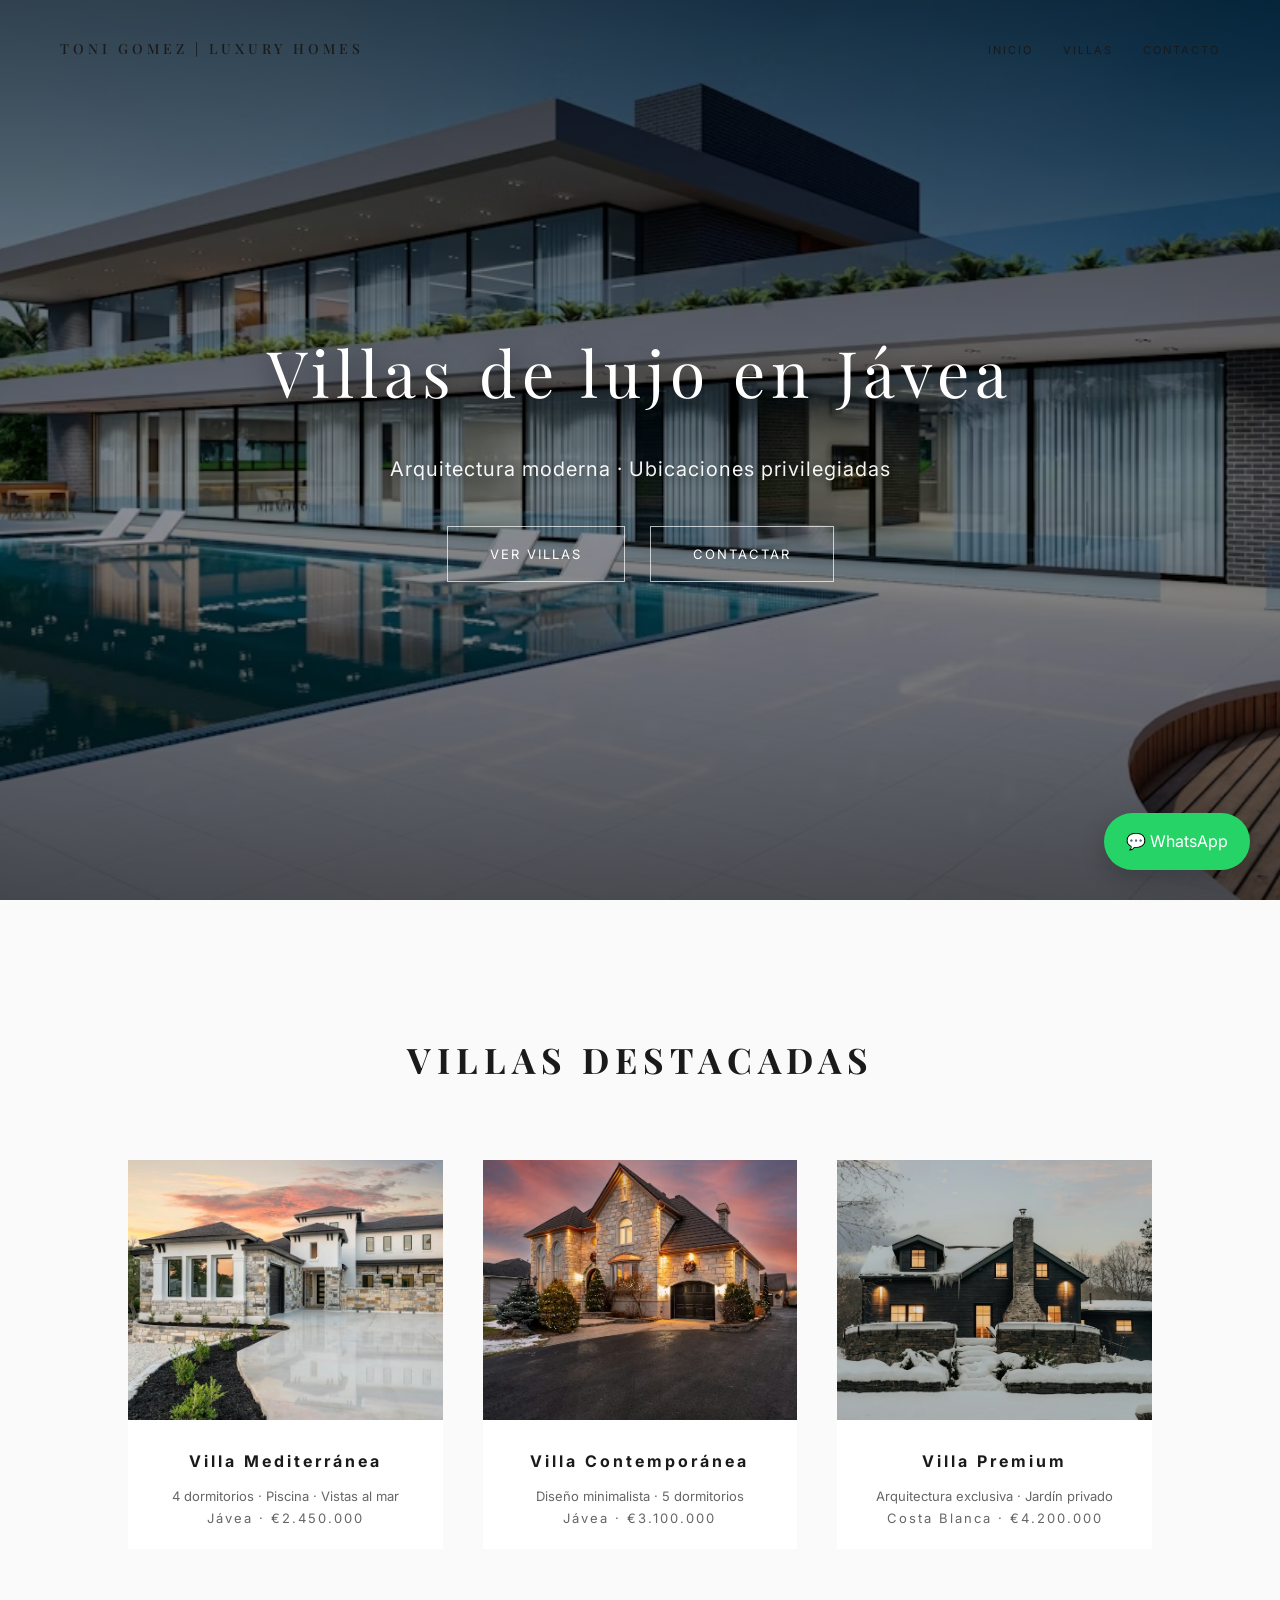
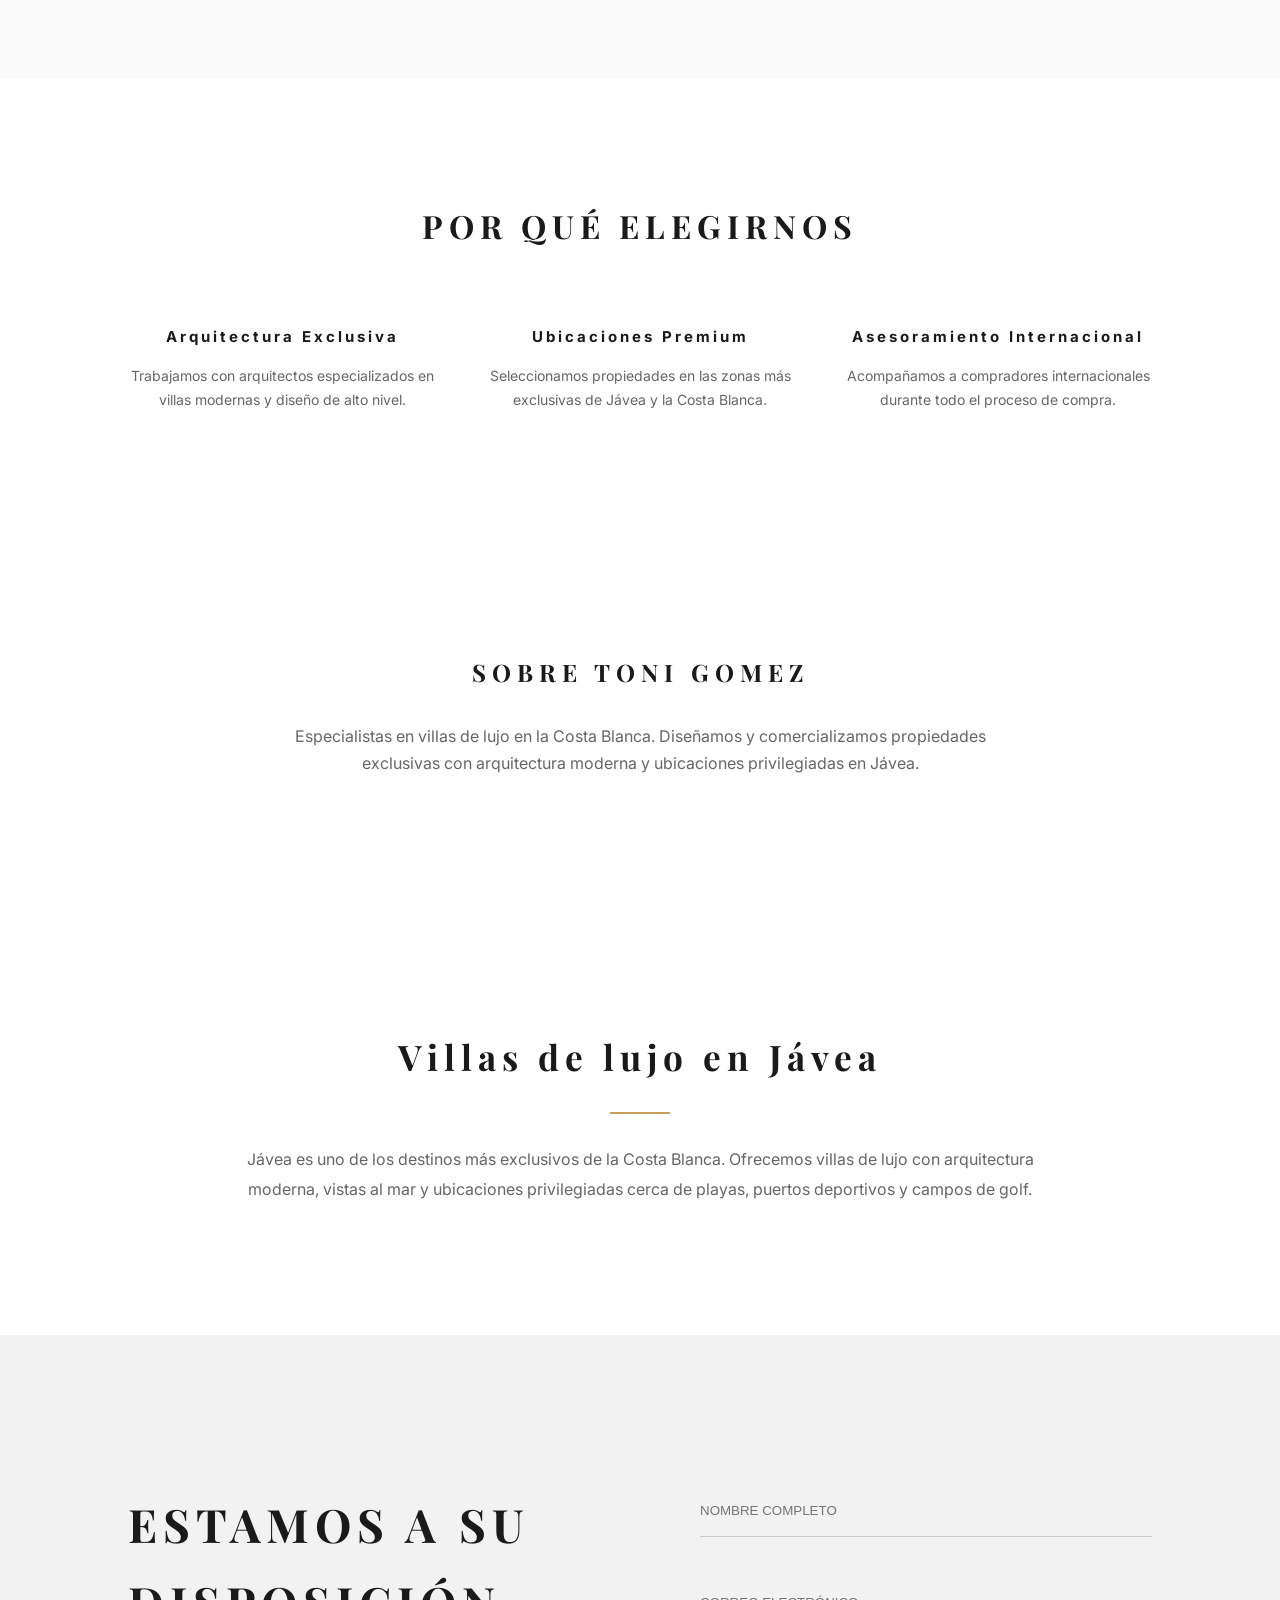
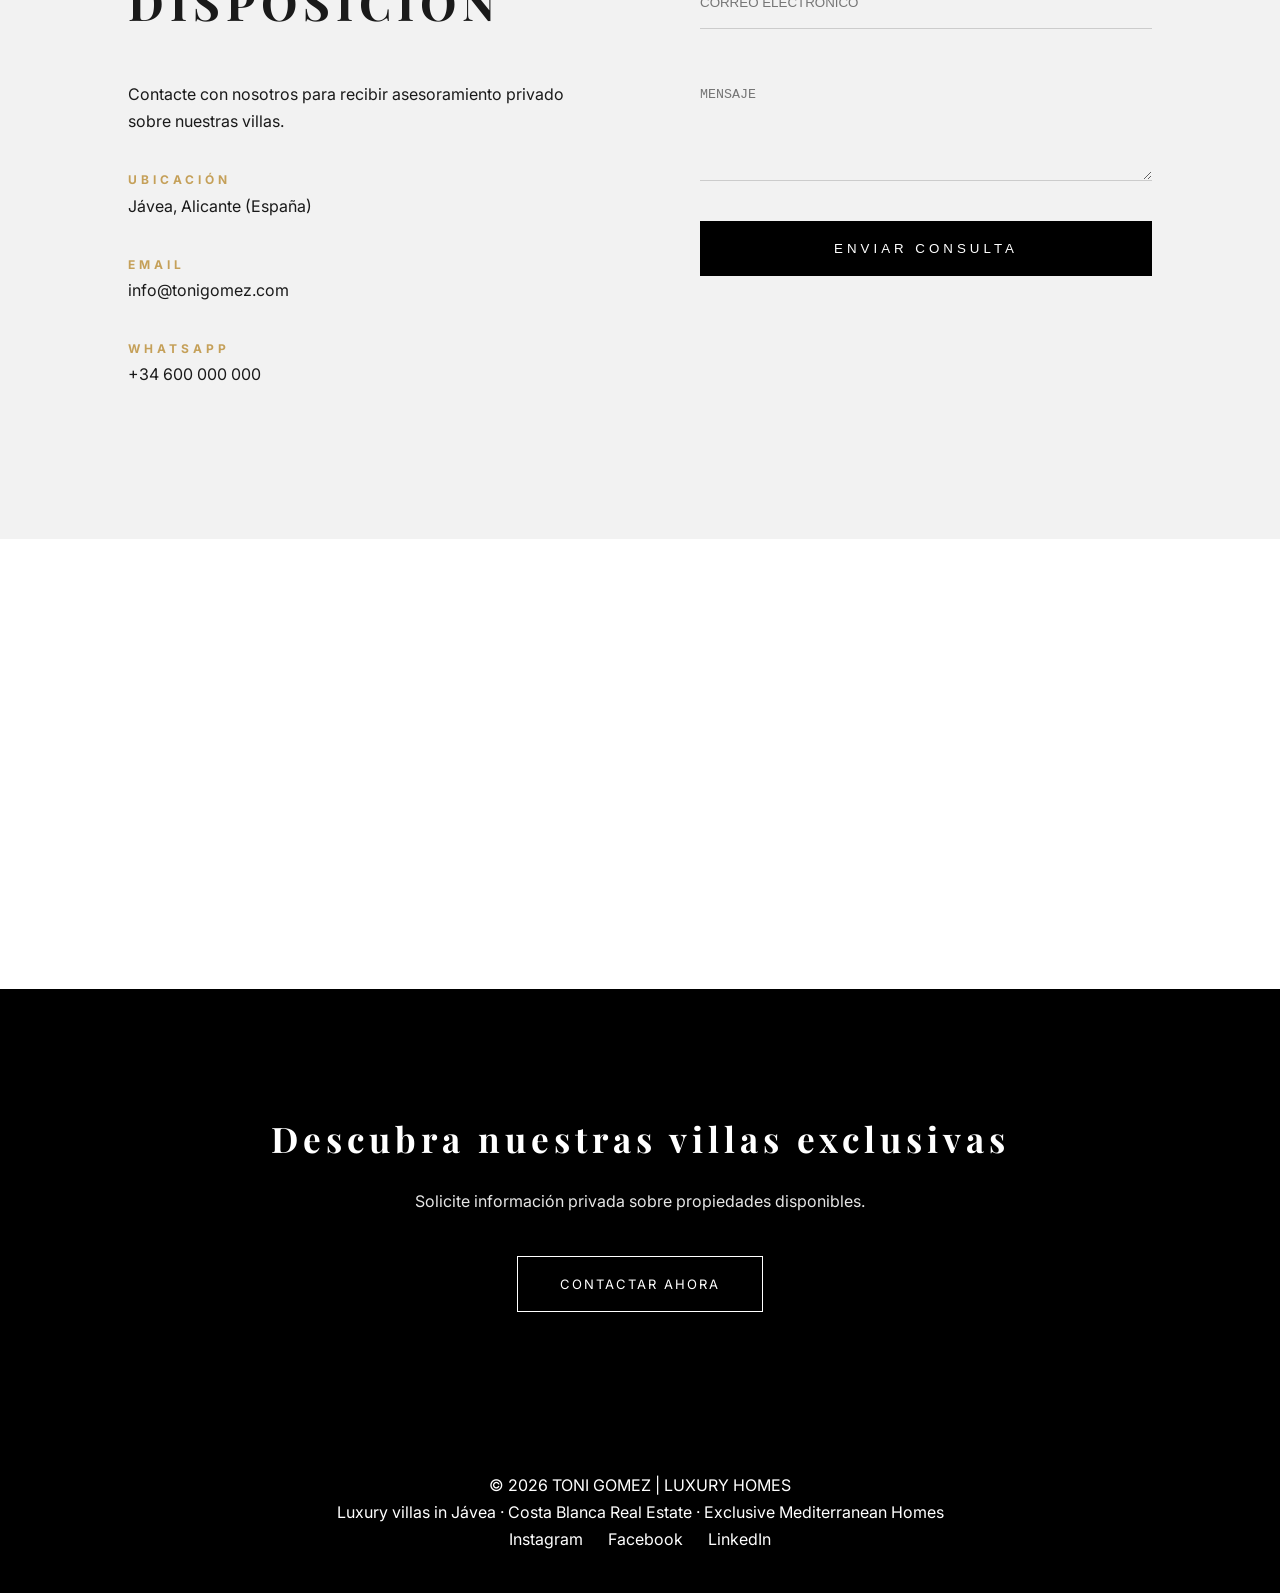
<file: index.html>
<!DOCTYPE html>
<html lang="es">

<head>

<meta charset="UTF-8">
<meta name="viewport" content="width=device-width, initial-scale=1.0">

<!-- NUEVO: mejora accesibilidad mobile -->
<meta name="viewport" content="width=device-width, initial-scale=1, maximum-scale=5">

<title>Toni Gomez | Luxury Villas en Jávea - Costa Blanca</title>

<meta name="description" content="Villas de lujo en Jávea y Costa Blanca. Arquitectura moderna, vistas al mar y propiedades exclusivas.">
<meta name="keywords" content="villas lujo Jávea, inmobiliaria Jávea, luxury villas Costa Blanca, villas modernas Jávea">
<meta name="author" content="Toni Gomez">

<link rel="canonical" href="https://tonigomez.com">

<link rel="icon" type="image/png" sizes="32x32" href="imagenes/favicon.png">
<link rel="icon" type="image/png" sizes="16x16" href="imagenes/favicon.png">

<!-- NUEVO: icono para iPhone -->
<link rel="apple-touch-icon" sizes="180x180" href="imagenes/favicon.png">

<!-- Open Graph -->

<meta property="og:title" content="Toni Gomez | Luxury Homes">
<meta property="og:description" content="Villas exclusivas en Jávea y Costa Blanca. Arquitectura moderna y ubicaciones premium.">
<meta property="og:image" content="https://tonigomez.com/imagenes/og-image.jpg">
<meta property="og:type" content="website">

<!-- NUEVO -->
<meta property="og:url" content="https://tonigomez.com">

<!-- NUEVO Twitter sharing -->
<meta name="twitter:card" content="summary_large_image">
<meta name="twitter:title" content="Toni Gomez | Luxury Homes">
<meta name="twitter:description" content="Villas exclusivas en Jávea y Costa Blanca.">
<meta name="twitter:image" content="https://tonigomez.com/imagenes/og-image.jpg">

<link rel="stylesheet" href="style.css">

<!-- Google Fonts -->

<link rel="preconnect" href="https://fonts.googleapis.com">
<link rel="preconnect" href="https://fonts.gstatic.com" crossorigin>

<link href="https://fonts.googleapis.com/css2?family=Playfair+Display:wght@500;700&family=Inter:wght@300;400;500&display=swap" rel="stylesheet">

</head>

<body>


<!-- HEADER -->

<header id="navbar">

<div class="logo">TONI GOMEZ | LUXURY HOMES</div>

<!-- NUEVO: enlace SEO -->
<!--
<div class="logo">
<a href="/">TONI GOMEZ | LUXURY HOMES</a>
</div>
-->

<nav>
<ul>

<li><a href="index.html">INICIO</a></li>
<li><a href="villas.html">VILLAS</a></li>
<li><a href="#contacto">CONTACTO</a></li>

</ul>
</nav>

</header>



<!-- HERO -->

<section class="hero">

<div class="hero-overlay"></div>

<div class="hero-content">

<h1>Villas de lujo en Jávea</h1>

<p class="hero-subtitle">
Arquitectura moderna · Ubicaciones privilegiadas
</p>

<div class="hero-buttons">

<a href="villas.html" class="btn-outline">
VER VILLAS
</a>

<a href="contacto.html" class="btn-outline">
CONTACTAR
</a>

</div>

</div>

</section>



<!-- VILLAS DESTACADAS -->

<section class="featured">

<h2>VILLAS DESTACADAS</h2>

<div class="featured-grid">

<div class="featured-card">

<img src="imagenes/1.jpg" alt="Villa de lujo mediterránea en Jávea con piscina y vistas al mar" loading="lazy">

<h3>Villa Mediterránea</h3>

<p>4 dormitorios · Piscina · Vistas al mar</p>

<p class="villa-price">Jávea · €2.450.000</p>

</div>


<div class="featured-card">

<img src="imagenes/2.jpg" alt="Villa contemporánea de lujo en Jávea con arquitectura minimalista" loading="lazy">

<h3>Villa Contemporánea</h3>

<p>Diseño minimalista · 5 dormitorios</p>

<p class="villa-price">Jávea · €3.100.000</p>

</div>


<div class="featured-card">

<img src="imagenes/3.jpg" alt="Villa premium moderna en Costa Blanca con jardín privado" loading="lazy">

<h3>Villa Premium</h3>

<p>Arquitectura exclusiva · Jardín privado</p>

<p class="villa-price">Costa Blanca · €4.200.000</p>

</div>

</div>

</section>



<!-- WHY CHOOSE US -->

<section class="why-us">

<h2>POR QUÉ ELEGIRNOS</h2>

<div class="why-grid">

<div>

<h3>Arquitectura Exclusiva</h3>

<p>Trabajamos con arquitectos especializados en villas modernas y diseño de alto nivel.</p>

</div>

<div>

<h3>Ubicaciones Premium</h3>

<p>Seleccionamos propiedades en las zonas más exclusivas de Jávea y la Costa Blanca.</p>

</div>

<div>

<h3>Asesoramiento Internacional</h3>

<p>Acompañamos a compradores internacionales durante todo el proceso de compra.</p>

</div>

</div>

</section>



<!-- SOBRE NOSOTROS -->

<section class="about">

<div class="about-container">

<h2>SOBRE TONI GOMEZ</h2>

<p>

Especialistas en villas de lujo en la Costa Blanca.
Diseñamos y comercializamos propiedades exclusivas con arquitectura moderna
y ubicaciones privilegiadas en Jávea.

</p>

</div>

</section>


<!-- NUEVO BLOQUE SEO -->

<section class="seo-text">

<div class="seo-container">

<h2>Villas de lujo en Jávea</h2>

<p>
Jávea es uno de los destinos más exclusivos de la Costa Blanca.
Ofrecemos villas de lujo con arquitectura moderna, vistas al mar
y ubicaciones privilegiadas cerca de playas, puertos deportivos
y campos de golf.
</p>

</div>

</section>



<!-- CONTACTO -->

<section id="contacto" class="contact-section">

<div class="contact-container">


<div class="contact-info">

<h2>
ESTAMOS A SU
<span>DISPOSICIÓN</span>
</h2>

<p>
Contacte con nosotros para recibir asesoramiento privado sobre nuestras villas.
</p>

<div class="info-item">
<strong>UBICACIÓN</strong>
<p>Jávea, Alicante (España)</p>
</div>

<div class="info-item">
<strong>EMAIL</strong>
<p>info@tonigomez.com</p>
</div>

<div class="info-item">
<strong>WHATSAPP</strong>
<p>+34 600 000 000</p>
</div>

</div>



<div class="contact-form">

<form action="enviar.php" method="POST">

<input type="text" name="nombre" placeholder="NOMBRE COMPLETO" required>

<input type="email" name="email" placeholder="CORREO ELECTRÓNICO" required>

<textarea name="mensaje" placeholder="MENSAJE" rows="5"></textarea>

<button class="btn-dark">ENVIAR CONSULTA</button>

</form>

</div>


</div>

</section>



<!-- MAPA -->

<section class="map-section">

<div class="map-container">

<iframe 
src="https://www.google.com/maps?q=Javea+Alicante&output=embed"
width="100%"
height="450"
style="border:0;"
loading="lazy">
</iframe>

</div>

</section>



<!-- CTA FINAL -->

<section class="cta">

<h2>Descubra nuestras villas exclusivas</h2>

<p>Solicite información privada sobre propiedades disponibles.</p>

<a href="#contacto" class="btn">CONTACTAR AHORA</a>

</section>



<!-- FOOTER -->

<footer class="footer">

<p>© 2026 TONI GOMEZ | LUXURY HOMES</p>

<!-- NUEVO SEO -->
<p>Luxury villas in Jávea · Costa Blanca Real Estate · Exclusive Mediterranean Homes</p>

<div class="socials">

<a href="#">Instagram</a>
<a href="#">Facebook</a>
<a href="#">LinkedIn</a>

</div>

</footer>



<!-- BOTÓN WHATSAPP -->

<a href="https://wa.me/34600000000?text=Hola%20me%20gustaría%20recibir%20información%20sobre%20sus%20villas%20disponibles" target="_blank" class="whatsapp-float">
💬 WhatsApp
</a>



<!-- DATOS ESTRUCTURADOS SEO -->

<script type="application/ld+json">
{
 "@context": "https://schema.org",
 "@type": "RealEstateAgent",
 "name": "Toni Gomez Luxury Homes",
 "image": "https://tonigomez.com/imagenes/og-image.jpg",
 "url": "https://tonigomez.com",
 "telephone": "+34600000000",
 "address": {
   "@type": "PostalAddress",
   "addressLocality": "Jávea",
   "addressRegion": "Alicante",
   "addressCountry": "Spain"
 },
 "areaServed": "Costa Blanca",
 "sameAs": [
  "https://instagram.com",
  "https://facebook.com",
  "https://linkedin.com"
 ]
}
</script>

<script src="script.js"></script>

</body>

</html>
</file>
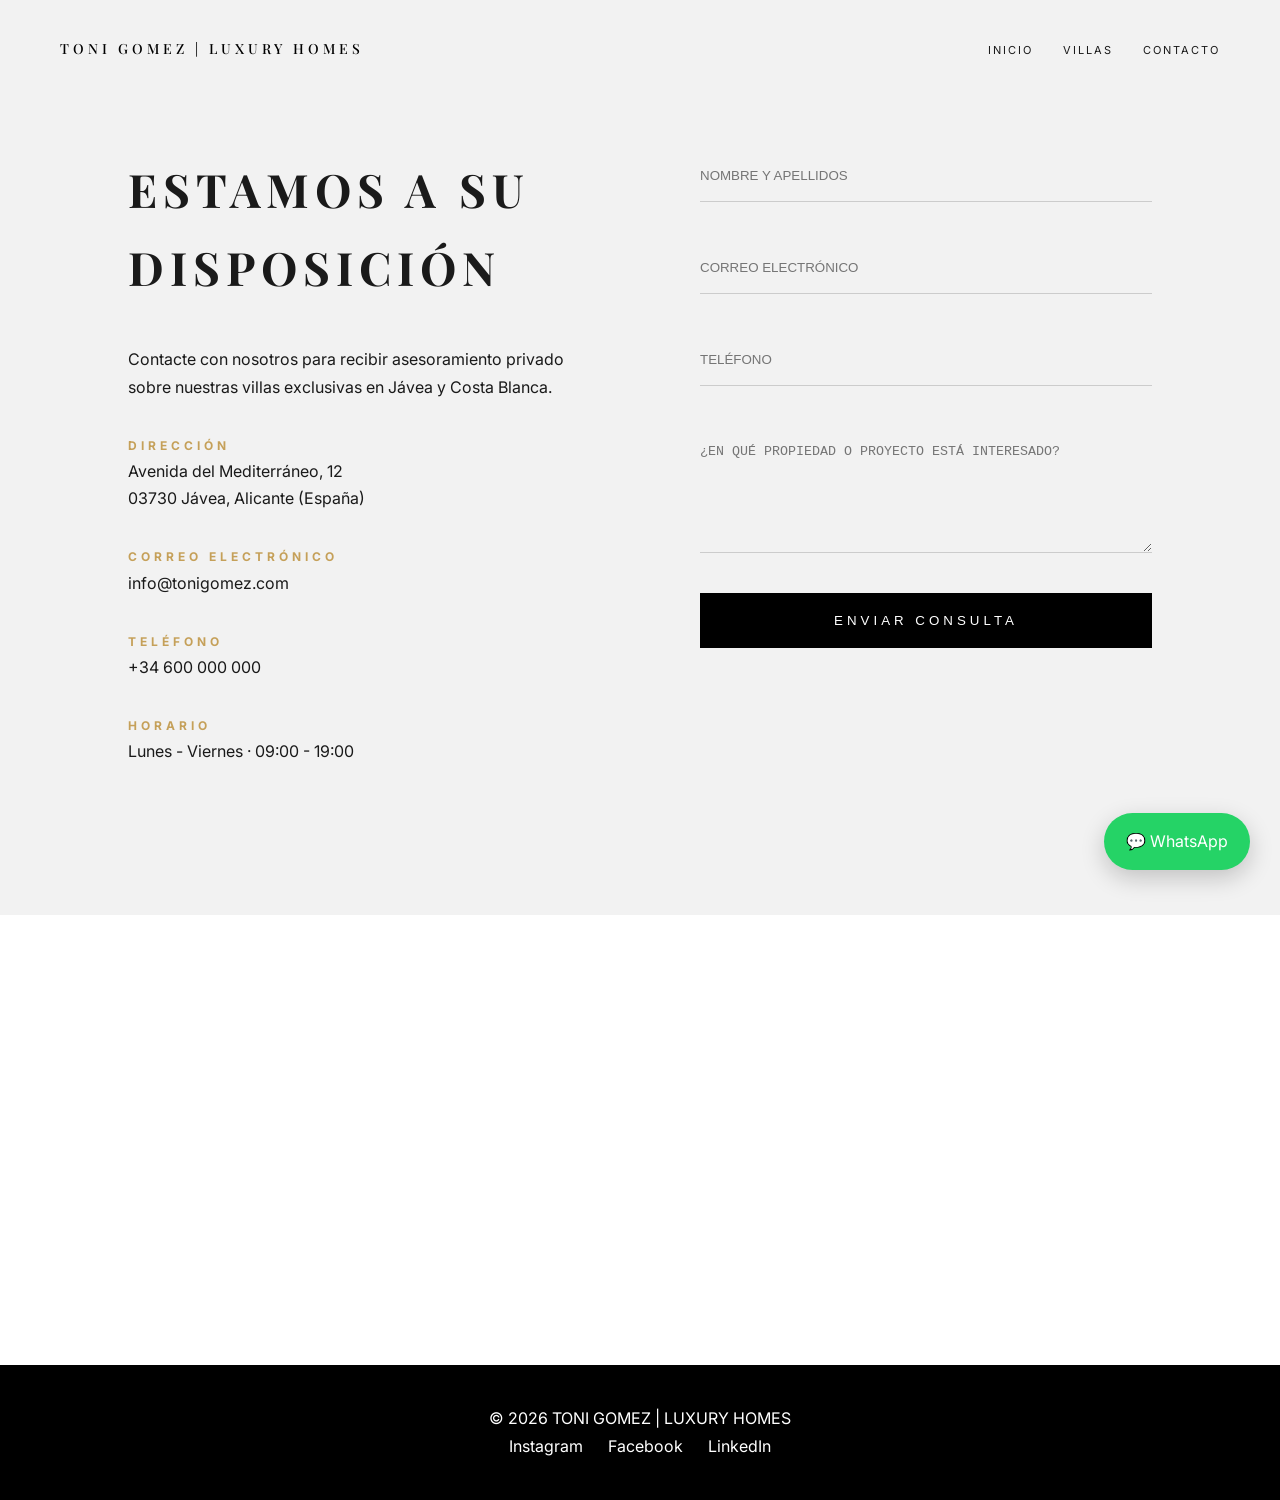
<file: contacto.html>
<!DOCTYPE html>
<html lang="es">

<head>

<meta charset="UTF-8">
<meta name="viewport" content="width=device-width, initial-scale=1.0">

<title>Contacto | Toni Gomez Luxury Homes</title>

<meta name="description" content="Contacte con Toni Gomez Luxury Homes para recibir información privada sobre villas de lujo en Jávea y Costa Blanca.">

<link rel="canonical" href="https://tonigomez.com/contacto">

<meta property="og:title" content="Contacto | Toni Gomez Luxury Homes">
<meta property="og:description" content="Solicite información privada sobre nuestras villas exclusivas en Costa Blanca.">
<meta property="og:type" content="website">

<link rel="stylesheet" href="style.css">

<!-- GOOGLE FONTS -->

<link rel="preconnect" href="https://fonts.googleapis.com">
<link rel="preconnect" href="https://fonts.gstatic.com" crossorigin>

<link href="https://fonts.googleapis.com/css2?family=Playfair+Display:wght@500;700&family=Inter:wght@300;400;500&display=swap" rel="stylesheet">

</head>

<body>

<!-- HEADER -->

<header id="navbar" class="scrolled">

<div class="logo">
<a href="index.html" style="text-decoration:none;color:black;">
TONI GOMEZ | LUXURY HOMES
</a>
</div>

<nav>
<ul>

<li><a href="index.html">INICIO</a></li>
<li><a href="villas.html">VILLAS</a></li>
<li><a href="contacto.html">CONTACTO</a></li>

</ul>
</nav>

</header>


<main class="contact-page">


<!-- CONTACTO -->

<section class="contact-section">

<div class="contact-container">

<div class="contact-info">

<h2>
ESTAMOS A SU
<span>DISPOSICIÓN</span>
</h2>

<p>
Contacte con nosotros para recibir asesoramiento privado
sobre nuestras villas exclusivas en Jávea y Costa Blanca.
</p>

<div class="info-item">
<strong>DIRECCIÓN</strong>
<p>
Avenida del Mediterráneo, 12<br>
03730 Jávea, Alicante (España)
</p>
</div>

<div class="info-item">
<strong>CORREO ELECTRÓNICO</strong>
<p>info@tonigomez.com</p>
</div>

<div class="info-item">
<strong>TELÉFONO</strong>
<p>+34 600 000 000</p>
</div>

<div class="info-item">
<strong>HORARIO</strong>
<p>Lunes - Viernes · 09:00 - 19:00</p>
</div>

</div>



<div class="contact-form">

<form action="enviar.php" method="POST">

<input type="text" name="nombre" placeholder="NOMBRE Y APELLIDOS" required>

<input type="email" name="email" placeholder="CORREO ELECTRÓNICO" required>

<input type="tel" name="telefono" placeholder="TELÉFONO">

<textarea name="mensaje" placeholder="¿EN QUÉ PROPIEDAD O PROYECTO ESTÁ INTERESADO?" rows="6"></textarea>

<button type="submit" class="btn-dark">ENVIAR CONSULTA</button>

</form>

</div>

</div>

</section>



<!-- MAPA -->

<section class="map-section">

<div class="map-container">

<iframe 
src="https://www.google.com/maps?q=Javea%2C%20Alicante&output=embed"
width="100%"
height="450"
style="border:0;"
loading="lazy">
</iframe>

</div>

</section>

</main>



<!-- FOOTER -->

<footer>

<p>© 2026 TONI GOMEZ | LUXURY HOMES</p>

<div class="social">

<a href="#">Instagram</a>
<a href="#">Facebook</a>
<a href="#">LinkedIn</a>

</div>

</footer>



<!-- WHATSAPP -->

<a href="https://wa.me/34600000000" target="_blank" class="whatsapp-float">

💬 WhatsApp

</a>



<script src="script.js"></script>

</body>

</html>
</file>
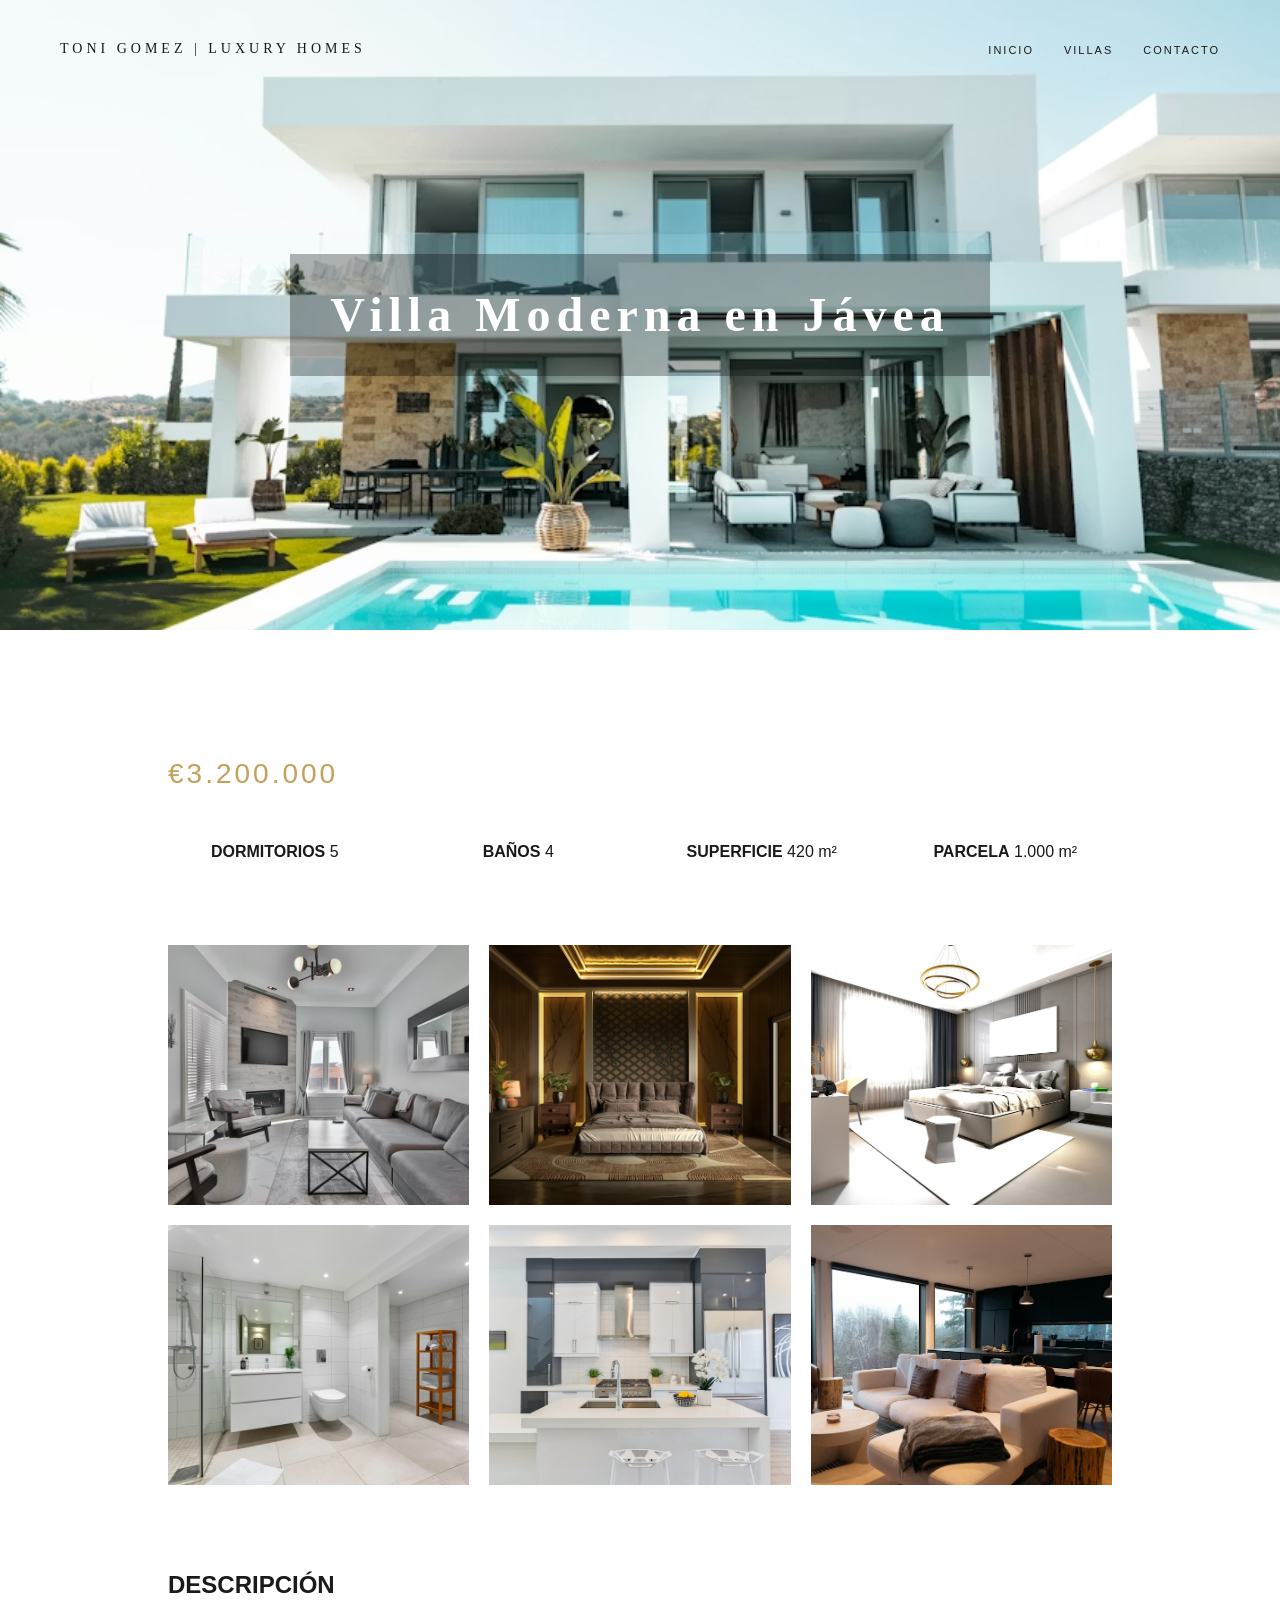
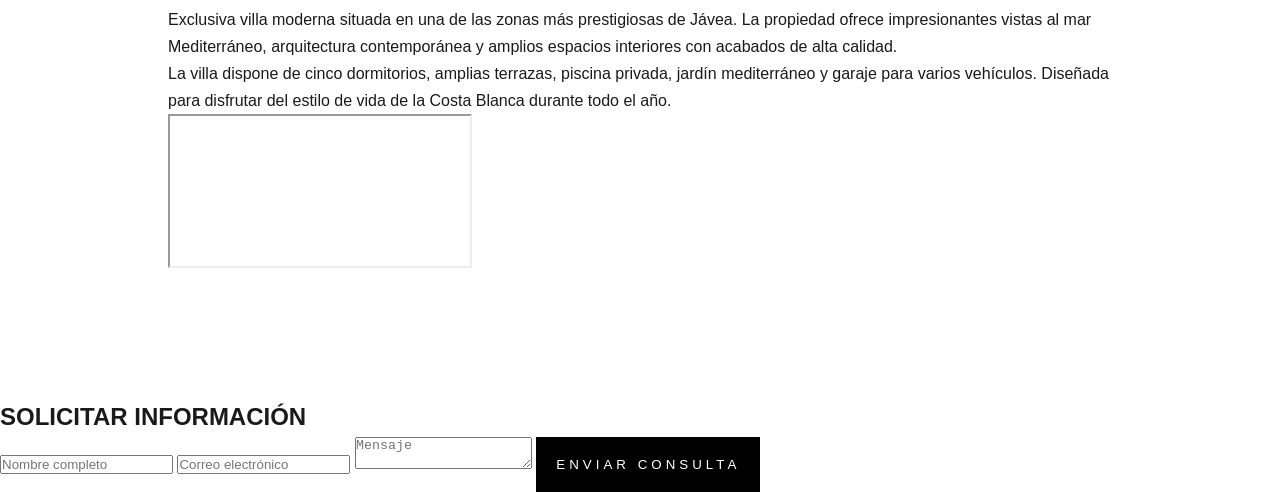
<file: villa-moderna-javea.html>
<!DOCTYPE html>
<html lang="es">

<head>

<meta charset="UTF-8">
<meta name="viewport" content="width=device-width, initial-scale=1.0">

<title>Villa Moderna en Jávea | Toni Gomez Luxury Homes</title>

<link rel="stylesheet" href="style.css">

</head>

<body>

<header id="navbar">

<div class="logo">TONI GOMEZ | LUXURY HOMES</div>

<nav>
<ul>
<li><a href="index.html">INICIO</a></li>
<li><a href="villas.html">VILLAS</a></li>
<li><a href="index.html#contacto">CONTACTO</a></li>
</ul>
</nav>

</header>

<!-- HERO VILLA -->

<section class="villa-hero" style="background-image:url('imagenes-villa1/principal.avif')">

<h1>Villa Moderna en Jávea</h1>

</section>


<div class="villa-container">

<p class="villa-price-big">€3.200.000</p>


<!-- FICHA TECNICA -->

<div class="villa-specs">

<div>
<strong>DORMITORIOS</strong>
<span>5</span>
</div>

<div>
<strong>BAÑOS</strong>
<span>4</span>
</div>

<div>
<strong>SUPERFICIE</strong>
<span>420 m²</span>
</div>

<div>
<strong>PARCELA</strong>
<span>1.000 m²</span>
</div>

</div>


<!-- GALERIA -->

<div class="villa-gallery">

<img src="imagenes-villa1/1.avif">
<img src="imagenes-villa1/2.avif">
<img src="imagenes-villa1/3.avif">
<img src="imagenes-villa1/4.avif">
<img src="imagenes-villa1/5.avif">
<img src="imagenes-villa1/6.avif">

</div>


<!-- DESCRIPCION -->

<div class="villa-description">

<h2>DESCRIPCIÓN</h2>

<p>
Exclusiva villa moderna situada en una de las zonas más prestigiosas de Jávea.
La propiedad ofrece impresionantes vistas al mar Mediterráneo, arquitectura
contemporánea y amplios espacios interiores con acabados de alta calidad.
</p>

<p>
La villa dispone de cinco dormitorios, amplias terrazas, piscina privada,
jardín mediterráneo y garaje para varios vehículos. Diseñada para disfrutar
del estilo de vida de la Costa Blanca durante todo el año.
</p>

</div>


<!-- MAPA -->

<div class="villa-map">

<iframe 
src="https://www.google.com/maps?q=Javea+Alicante&output=embed"
loading="lazy">
</iframe>

</div>


</div>


<!-- FORMULARIO -->

<section class="villa-contact">

<h2>SOLICITAR INFORMACIÓN</h2>

<form>

<input type="text" placeholder="Nombre completo" required>

<input type="email" placeholder="Correo electrónico" required>

<textarea placeholder="Mensaje"></textarea>

<button class="btn-dark">ENVIAR CONSULTA</button>

</form>

</section>


</body>
</html>
</file>
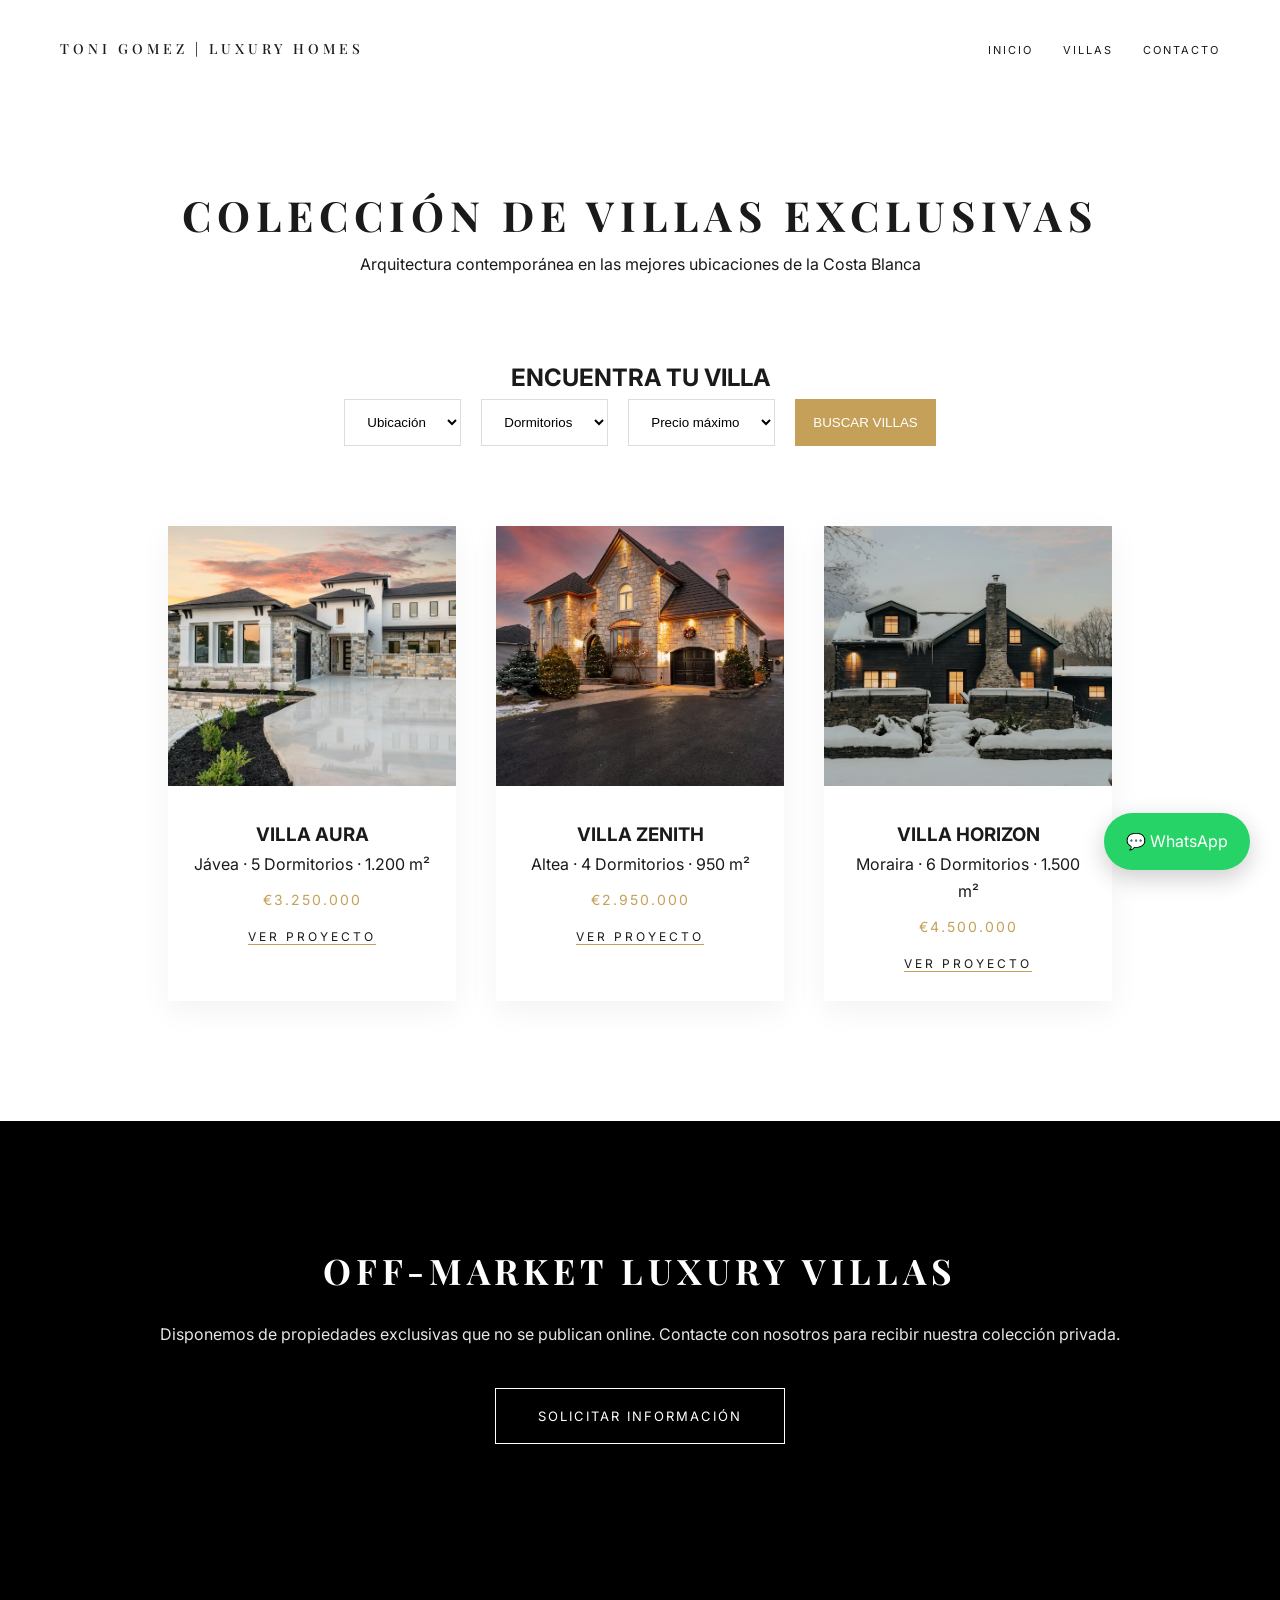
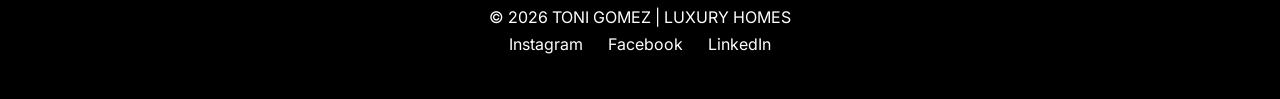
<file: villas.html>
<!DOCTYPE html>
<html lang="es">

<head>

<meta charset="UTF-8">
<meta name="viewport" content="width=device-width, initial-scale=1.0">

<title>Villas de Lujo en Jávea | Toni Gomez Luxury Homes</title>

<meta name="description" content="Colección exclusiva de villas de lujo en Jávea, Moraira y Altea. Propiedades premium con arquitectura moderna y vistas al mar.">

<link rel="canonical" href="https://tonigomez.com/villas">

<!-- Open Graph -->

<meta property="og:title" content="Villas de Lujo | Toni Gomez Luxury Homes">
<meta property="og:description" content="Descubra nuestra colección exclusiva de villas de lujo en la Costa Blanca.">
<meta property="og:type" content="website">

<link rel="stylesheet" href="style.css">

<!-- GOOGLE FONTS -->

<link rel="preconnect" href="https://fonts.googleapis.com">
<link rel="preconnect" href="https://fonts.gstatic.com" crossorigin>

<link href="https://fonts.googleapis.com/css2?family=Playfair+Display:wght@500;700&family=Inter:wght@300;400;500&display=swap" rel="stylesheet">

</head>

<body>

<!-- HEADER -->

<header id="navbar" class="scrolled">

<div class="logo">TONI GOMEZ | LUXURY HOMES</div>

<nav>
<ul>

<li><a href="index.html">INICIO</a></li>
<li><a href="villas.html">VILLAS</a></li>
<li><a href="index.html#contacto">CONTACTO</a></li>

</ul>
</nav>

</header>


<main class="villas-page">


<!-- HEADER PAGE -->

<section class="villas-header">

<h1>COLECCIÓN DE VILLAS EXCLUSIVAS</h1>

<p>Arquitectura contemporánea en las mejores ubicaciones de la Costa Blanca</p>

</section>


<!-- BUSCADOR -->

<section class="property-search">

<h2>ENCUENTRA TU VILLA</h2>

<form>

<select>
<option>Ubicación</option>
<option>Jávea</option>
<option>Moraira</option>
<option>Altea</option>
<option>Benissa</option>
</select>

<select>
<option>Dormitorios</option>
<option>2+</option>
<option>3+</option>
<option>4+</option>
<option>5+</option>
</select>

<select>
<option>Precio máximo</option>
<option>1.000.000€</option>
<option>2.000.000€</option>
<option>3.000.000€</option>
<option>5.000.000€</option>
</select>

<button type="submit">BUSCAR VILLAS</button>

</form>

</section>


<!-- GRID VILLAS -->

<section class="villas-grid">


<!-- VILLA 1 -->

<div class="villa-card">

<div class="villa-image">
<img src="imagenes/1.jpg" alt="Villa Aura de lujo en Jávea con vistas al mar" loading="lazy">
</div>

<div class="villa-info">

<h3>VILLA AURA</h3>

<p>Jávea · 5 Dormitorios · 1.200 m²</p>

<p class="price">€3.250.000</p>

<a href="villa-moderna-javea.html" class="view-more">VER PROYECTO</a>

</div>

</div>


<!-- VILLA 2 -->

<div class="villa-card">

<div class="villa-image">
<img src="imagenes/2.jpg" alt="Villa Zenith moderna en Altea con piscina infinity" loading="lazy">
</div>

<div class="villa-info">

<h3>VILLA ZENITH</h3>

<p>Altea · 4 Dormitorios · 950 m²</p>

<p class="price">€2.950.000</p>

<a href="#" class="view-more">VER PROYECTO</a>

</div>

</div>


<!-- VILLA 3 -->

<div class="villa-card">

<div class="villa-image">
<img src="imagenes/3.jpg" alt="Villa Horizon de lujo en Moraira con jardín privado" loading="lazy">
</div>

<div class="villa-info">

<h3>VILLA HORIZON</h3>

<p>Moraira · 6 Dormitorios · 1.500 m²</p>

<p class="price">€4.500.000</p>

<a href="#" class="view-more">VER PROYECTO</a>

</div>

</div>

</section>


<!-- OFF MARKET -->

<section class="cta">

<h2>OFF-MARKET LUXURY VILLAS</h2>

<p>
Disponemos de propiedades exclusivas que no se publican online.
Contacte con nosotros para recibir nuestra colección privada.
</p>

<a href="index.html#contacto" class="btn">SOLICITAR INFORMACIÓN</a>

</section>

</main>


<!-- FOOTER -->

<footer class="footer">

<p>© 2026 TONI GOMEZ | LUXURY HOMES</p>

<div class="socials">

<a href="#">Instagram</a>
<a href="#">Facebook</a>
<a href="#">LinkedIn</a>

</div>

</footer>


<!-- WHATSAPP -->

<a href="https://wa.me/34600000000" target="_blank" class="whatsapp-float">

💬 WhatsApp

</a>


<script src="script.js"></script>

</body>

</html>
</file>
<file: style.css>
:root{
--color-acento:#c5a059;
--color-texto:#1a1a1a;
--color-gris:#666;
--color-bg:#fafafa;
--transicion:all .4s ease;
}

/* ========================= */
/* RESET */
/* ========================= */

*{
margin:0;
padding:0;
box-sizing:border-box;
}

body{
font-family:'Inter',sans-serif;
background:#fff;
color:var(--color-texto);
line-height:1.7;
}

/* ========================= */
/* HEADER */
/* ========================= */

header{
position:fixed;
width:100%;
padding:35px 60px;
display:flex;
justify-content:space-between;
align-items:center;
transition:var(--transicion);
z-index:1000;
}

header.scrolled{
background:rgba(255,255,255,0.98);
padding:20px 60px;
box-shadow:0 5px 20px rgba(0,0,0,0.05);
}

.logo{
font-family:'Playfair Display',serif;
font-weight:500;
letter-spacing:4px;
font-size:14px;
}

.logo a{
text-decoration:none;
color:inherit;
}

nav ul{
display:flex;
list-style:none;
}

nav ul li{
margin-left:30px;
}

nav ul li a{
text-decoration:none;
color:inherit;
font-size:11px;
letter-spacing:2px;
transition:.3s;
}

nav ul li a:hover{
color:var(--color-acento);
}

/* ========================= */
/* HERO */
/* ========================= */

.hero{
height:100vh;
background:
linear-gradient(
rgba(0,0,0,0.65),
rgba(0,0,0,0.35),
rgba(0,0,0,0.65)
),
url('imagenes/principal.jpg');

background-size:cover;
background-position:center;
display:flex;
align-items:center;
justify-content:center;
text-align:center;
color:white;
position:relative;
}

.hero-content{
max-width:800px;
padding:20px;
}

.hero-content h1{
font-family:'Playfair Display',serif;
font-size:4rem;
font-weight:400;
letter-spacing:6px;
margin-bottom:25px;
text-shadow:0 8px 25px rgba(0,0,0,0.6);
}

.hero-content p{
font-size:20px;
opacity:.95;
margin-bottom:40px;
letter-spacing:1px;
text-shadow:0 3px 12px rgba(0,0,0,0.5);
}

.hero-buttons{
display:flex;
justify-content:center;
gap:25px;
flex-wrap:wrap;
margin-top:10px;
}

/* ========================= */
/* BOTONES */
/* ========================= */

.btn{
display:inline-block;
padding:16px 42px;
border:1px solid white;
color:white;
text-decoration:none;
letter-spacing:2px;
font-size:13px;
transition:all .35s ease;
backdrop-filter:blur(6px);
}

.btn:link,
.btn:visited{
color:white;
}

.btn:hover{
background:white;
color:black;
transform:translateY(-3px);
box-shadow:0 10px 25px rgba(0,0,0,0.25);
}

.btn-outline{
display:inline-block;
padding:16px 42px;
border:1px solid rgba(255,255,255,0.7);
color:white;
text-decoration:none;
letter-spacing:2px;
font-size:13px;
transition:all .35s ease;
}

.btn-outline:hover{
background:var(--color-acento);
border-color:var(--color-acento);
transform:translateY(-3px);
box-shadow:0 10px 25px rgba(0,0,0,0.25);
}

.btn-dark{
background:black;
color:white;
padding:20px;
border:none;
letter-spacing:4px;
cursor:pointer;
transition:.3s;
}

.btn-dark:hover{
background:var(--color-acento);
}

/* ========================= */
/* FEATURED VILLAS */
/* ========================= */

.featured{
padding:130px 10%;
text-align:center;
background:var(--color-bg);
}

.featured h2{
font-family:'Playfair Display',serif;
font-size:2.2rem;
letter-spacing:6px;
margin-bottom:70px;
}

.featured-grid{
display:grid;
grid-template-columns:repeat(3,1fr);
gap:40px;
max-width:1200px;
margin:auto;
}

.featured-card{
background:white;
overflow:hidden;
transition:transform .4s ease, box-shadow .4s ease;
}

.featured-card img{
width:100%;
height:260px;
object-fit:cover;
transition:transform .6s ease;
}

.featured-card:hover img{
transform:scale(1.05);
}

.featured-card:hover{
transform:translateY(-10px);
box-shadow:0 20px 40px rgba(0,0,0,0.08);
}

.featured-card h3{
font-size:16px;
letter-spacing:3px;
margin:20px 0 10px;
}

.featured-card p{
font-size:13px;
color:var(--color-gris);
}

.villa-price{
color:var(--color-acento);
letter-spacing:2px;
margin-bottom:20px;
}

/* ========================= */
/* WHY US */
/* ========================= */

.why-us{
padding:120px 10%;
text-align:center;
}

.why-us h2{
font-family:'Playfair Display',serif;
font-size:2rem;
letter-spacing:6px;
margin-bottom:70px;
}

.why-grid{
display:grid;
grid-template-columns:repeat(3,1fr);
gap:50px;
max-width:1100px;
margin:auto;
}

.why-grid h3{
letter-spacing:3px;
font-size:15px;
margin-bottom:15px;
}

.why-grid p{
font-size:14px;
color:var(--color-gris);
}

/* ========================= */
/* ABOUT */
/* ========================= */

.about{
padding:120px 10%;
text-align:center;
}

.about h2{
font-family:'Playfair Display',serif;
letter-spacing:6px;
margin-bottom:30px;
}

.about p{
max-width:750px;
margin:auto;
color:var(--color-gris);
}

/* ========================= */
/* SEO TEXT */
/* ========================= */

.seo-text{
padding:130px 10%;
background:#fff;
display:flex;
justify-content:center;
}

.seo-container{
max-width:800px;
text-align:center;
}

.seo-container h2{
font-family:'Playfair Display',serif;
font-size:2.2rem;
letter-spacing:6px;
margin-bottom:30px;
}

.seo-container h2:after{
content:"";
width:60px;
height:2px;
background:var(--color-acento);
display:block;
margin:25px auto 0;
}

.seo-container p{
font-size:16px;
color:var(--color-gris);
line-height:1.9;
}

/* ========================= */
/* CONTACT SECTION */
/* ========================= */

.contact-section{
background:#f2f2f2;
padding:150px 10%;
}

.contact-container{
max-width:1200px;
margin:auto;
display:grid;
grid-template-columns:1fr 1fr;
gap:120px;
}

.contact-info h2{
font-family:'Playfair Display',serif;
font-size:46px;
letter-spacing:6px;
margin-bottom:40px;
}

.info-item{
margin-top:30px;
}

.info-item strong{
font-size:12px;
letter-spacing:4px;
color:var(--color-acento);
}

/* FORM */

.contact-form form{
display:flex;
flex-direction:column;
}

.contact-form input,
.contact-form textarea{
border:none;
border-bottom:1px solid #ccc;
padding:18px 0;
margin-bottom:40px;
background:transparent;
outline:none;
}

/* ========================= */
/* MAPA */
/* ========================= */

.map-section{
padding:0;
}

.map-container iframe{
width:100%;
height:450px;
border:0;
display:block;
}

/* ========================= */
/* CTA */
/* ========================= */

.cta{
padding:120px 10%;
text-align:center;
background:black;
color:white;
}

.cta h2{
font-family:'Playfair Display',serif;
font-size:2.2rem;
letter-spacing:5px;
margin-bottom:20px;
}

.cta p{
margin-bottom:40px;
opacity:.9;
}

/* ========================= */
/* VILLAS PAGE */
/* ========================= */

.villas-page{
padding-top:180px;
}

.villas-header{
text-align:center;
margin-bottom:80px;
}

.villas-header h1{
font-family:'Playfair Display',serif;
font-size:2.6rem;
letter-spacing:6px;
}

.property-search{
max-width:900px;
margin:80px auto;
text-align:center;
}

.property-search form{
display:flex;
justify-content:center;
gap:20px;
flex-wrap:wrap;
}

.property-search select,
.property-search button{
padding:14px 18px;
border:1px solid #ddd;
background:white;
}

.property-search button{
background:var(--color-acento);
color:white;
border:none;
cursor:pointer;
}

/* GRID VILLAS */

.villas-grid{
display:grid;
grid-template-columns:repeat(3,1fr);
gap:40px;
max-width:1200px;
margin:auto;
padding:0 10% 120px;
}

.villa-card{
background:white;
box-shadow:0 10px 30px rgba(0,0,0,0.05);
transition:transform .4s ease, box-shadow .4s ease;
overflow:hidden;
}

.villa-card:hover{
transform:translateY(-10px);
box-shadow:0 20px 40px rgba(0,0,0,0.08);
}

.villa-image img{
width:100%;
height:260px;
object-fit:cover;
}

.villa-info{
padding:25px;
text-align:center;
}

.price{
font-size:14px;
letter-spacing:2px;
color:var(--color-acento);
margin:10px 0;
}

.view-more{
font-size:12px;
letter-spacing:3px;
text-decoration:none;
border-bottom:1px solid var(--color-acento);
color:var(--color-texto);
}

/* ========================= */
/* VILLA INDIVIDUAL */
/* ========================= */

.villa-hero{
height:70vh;
background-size:cover;
background-position:center;
display:flex;
align-items:center;
justify-content:center;
text-align:center;
color:white;
}

.villa-hero h1{
font-family:'Playfair Display',serif;
font-size:3rem;
letter-spacing:6px;
background:rgba(0,0,0,0.3);
padding:20px 40px;
}

.villa-container{
max-width:1200px;
margin:auto;
padding:120px 10%;
}

.villa-price-big{
font-size:28px;
color:var(--color-acento);
margin-bottom:40px;
letter-spacing:3px;
}

.villa-specs{
display:grid;
grid-template-columns:repeat(4,1fr);
gap:30px;
margin-bottom:80px;
text-align:center;
}

.villa-gallery{
display:grid;
grid-template-columns:repeat(3,1fr);
gap:20px;
margin-bottom:80px;
}

.villa-gallery img{
width:100%;
height:260px;
object-fit:cover;
}

/* ========================= */
/* FOOTER */
/* ========================= */

footer{
background:black;
color:white;
text-align:center;
padding:40px 10%;
}

.social,
.socials{
display:flex;
justify-content:center;
gap:25px;
}

.social a,
.socials a{
color:white;
text-decoration:none;
}

.social a:hover,
.socials a:hover{
color:var(--color-acento);
}

/* ========================= */
/* WHATSAPP */
/* ========================= */

.whatsapp-float{
position:fixed;
bottom:30px;
right:30px;
background:#25D366;
color:white;
padding:15px 22px;
border-radius:40px;
text-decoration:none;
box-shadow:0 8px 25px rgba(0,0,0,0.2);
z-index:9999;
}

/* ========================= */
/* RESPONSIVE */
/* ========================= */

@media(max-width:900px){

header{
flex-direction:column;
padding:20px;
}

nav ul{
margin-top:10px;
}

.featured-grid,
.why-grid,
.villas-grid{
grid-template-columns:1fr;
}

.contact-container{
grid-template-columns:1fr;
gap:60px;
}

.hero-content h1{
font-size:2.2rem;
}

.villa-gallery{
grid-template-columns:1fr;
}

.villa-specs{
grid-template-columns:1fr 1fr;
}

/* ============================= */
/* DESCRIPCIÓN VILLA */
/* ============================= */

.property-description{
max-width:1200px;
margin:120px auto 60px auto;
padding:0 20px;
}

.property-description h2{
font-family:'Playfair Display', serif;
font-size:36px;
margin-bottom:25px;
letter-spacing:1px;
}

.property-description p{
font-size:17px;
line-height:1.8;
color:#333;
margin-bottom:20px;
max-width:900px;
}


/* ============================= */
/* MAPA PROPIEDAD */
/* ============================= */

.property-map{
max-width:1200px;
margin:40px auto 100px auto;
padding:0 20px;
}

.property-map iframe{
width:100%;
height:450px;
border:none;
border-radius:6px;
}


/* ============================= */
/* FORMULARIO PROPIEDAD */
/* ============================= */

.property-contact{
background:#f5f5f5;
padding:80px 20px;
}

.property-contact h2{
font-family:'Playfair Display', serif;
font-size:32px;
margin-bottom:40px;
text-align:center;
letter-spacing:2px;
}

.property-contact form{
max-width:900px;
margin:auto;
display:grid;
grid-template-columns:1fr 1fr;
gap:20px;
}

.property-contact input,
.property-contact textarea{
width:100%;
padding:14px;
border:1px solid #ddd;
font-size:14px;
font-family:'Inter', sans-serif;
}

.property-contact textarea{
grid-column:span 2;
resize:vertical;
min-height:120px;
}

.property-contact button{
grid-column:span 2;
background:black;
color:white;
border:none;
padding:16px;
font-size:14px;
letter-spacing:3px;
cursor:pointer;
transition:0.3s;
}

.property-contact button:hover{
background:#333;
}


/* ============================= */
/* RESPONSIVE */
/* ============================= */

@media(max-width:768px){

.property-contact form{
grid-template-columns:1fr;
}

.property-contact textarea,
.property-contact button{
grid-column:span 1;
}

.property-description h2{
font-size:28px;
}

}

}
</file>
